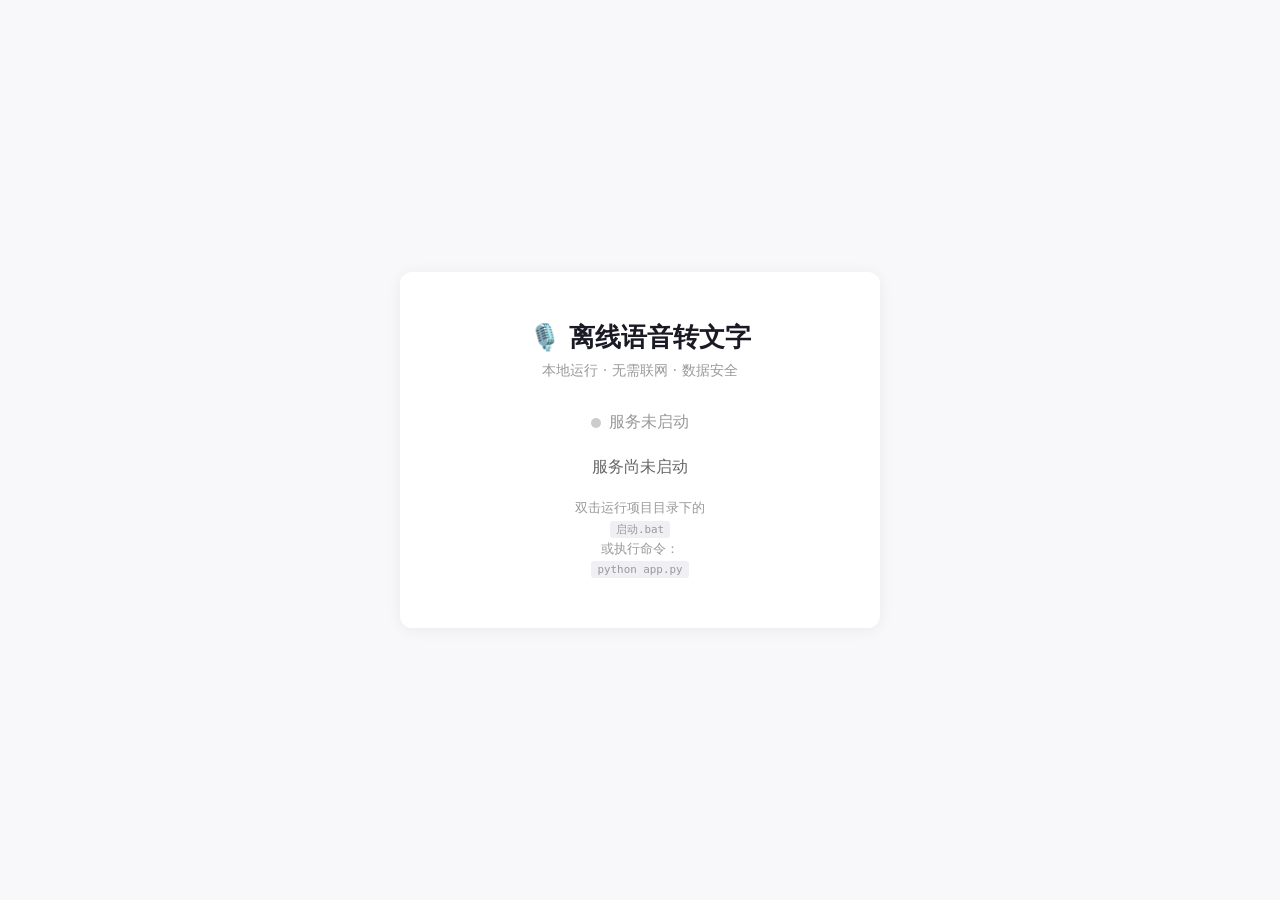
<file: 启动.html>
<!DOCTYPE html>
<html lang="zh-CN">
<head>
<meta charset="UTF-8">
<meta name="viewport" content="width=device-width, initial-scale=1.0">
<title>离线语音转文字</title>
<style>
  * { margin: 0; padding: 0; box-sizing: border-box; }
  body {
    font-family: 'Outfit', 'Noto Sans SC', system-ui, sans-serif;
    background: #f8f8fb;
    display: flex; justify-content: center; align-items: center;
    min-height: 100vh; color: #1a1a24;
  }
  .card {
    background: #fff; border-radius: 12px; padding: 48px 40px;
    box-shadow: 0 2px 16px rgba(0,0,0,0.06); max-width: 480px; width: 90%;
    text-align: center;
  }
  h1 { font-size: 1.6rem; font-weight: 600; margin-bottom: 6px; }
  .sub { color: #999; font-size: 0.9rem; margin-bottom: 32px; }
  .status { display: flex; align-items: center; gap: 8px; justify-content: center; margin-bottom: 24px; }
  .dot { width: 10px; height: 10px; border-radius: 50%; }
  .dot.off { background: #ccc; }
  .dot.on { background: #00b4a0; box-shadow: 0 0 8px #00b4a040; }
  .btn {
    display: inline-block; padding: 14px 40px; border-radius: 8px;
    font-size: 1rem; font-weight: 600; text-decoration: none; transition: all 180ms;
    cursor: pointer; border: none; font-family: inherit;
  }
  .btn-open {
    background: #e08a1e; color: #fff; box-shadow: 0 2px 12px #e08a1e30;
    display: none;
  }
  .btn-open:hover { filter: brightness(1.1); transform: translateY(-1px); }
  .btn-start { background: #1a1a24; color: #fff; }
  .btn-start:hover { background: #333; }
  .tip { margin-top: 20px; font-size: 0.8rem; color: #999; line-height: 1.6; }
  code { background: #f0f0f4; padding: 2px 6px; border-radius: 3px; font-size: 0.85em; }
</style>
</head>
<body>
<div class="card">
  <h1>🎙️ 离线语音转文字</h1>
  <p class="sub">本地运行 · 无需联网 · 数据安全</p>
  <div class="status">
    <span class="dot off" id="dot"></span>
    <span id="statusText" style="color:#999;">检测服务状态...</span>
  </div>
  <a class="btn btn-open" id="btnOpen" href="http://127.0.0.1:5100">打开工作台</a>
  <div id="offlineBox" style="display:none;">
    <p style="margin-bottom:16px;color:#666;">服务尚未启动</p>
    <p class="tip">
      双击运行项目目录下的<br>
      <code>启动.bat</code><br>
      或执行命令：<br>
      <code>python app.py</code>
    </p>
  </div>
</div>
<script>
  fetch('http://127.0.0.1:5100/api/health')
    .then(r => r.json())
    .then(() => {
      document.getElementById('dot').className = 'dot on';
      document.getElementById('statusText').textContent = '服务已就绪';
      document.getElementById('statusText').style.color = '#00b4a0';
      document.getElementById('btnOpen').style.display = 'inline-block';
    })
    .catch(() => {
      document.getElementById('dot').className = 'dot off';
      document.getElementById('statusText').textContent = '服务未启动';
      document.getElementById('statusText').style.color = '#999';
      document.getElementById('offlineBox').style.display = 'block';
    });
</script>
</body>
</html>
</file>
